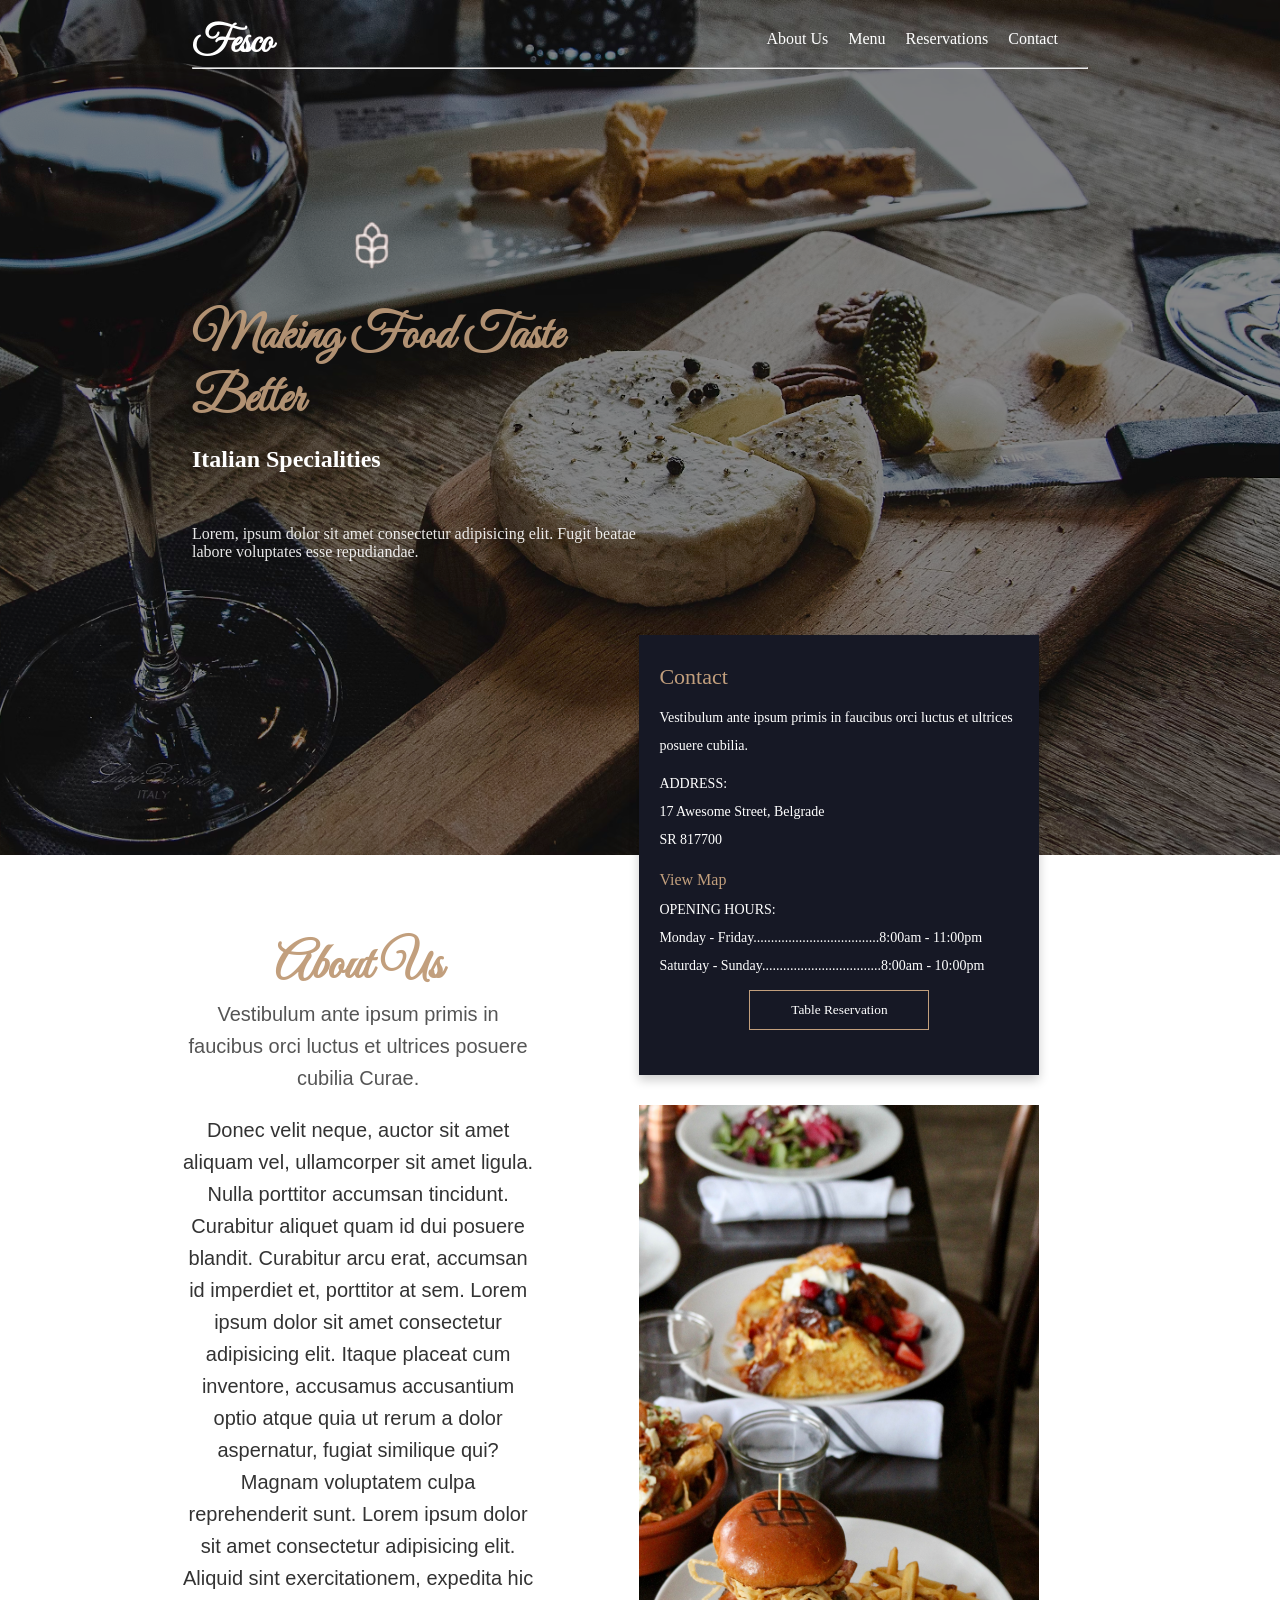
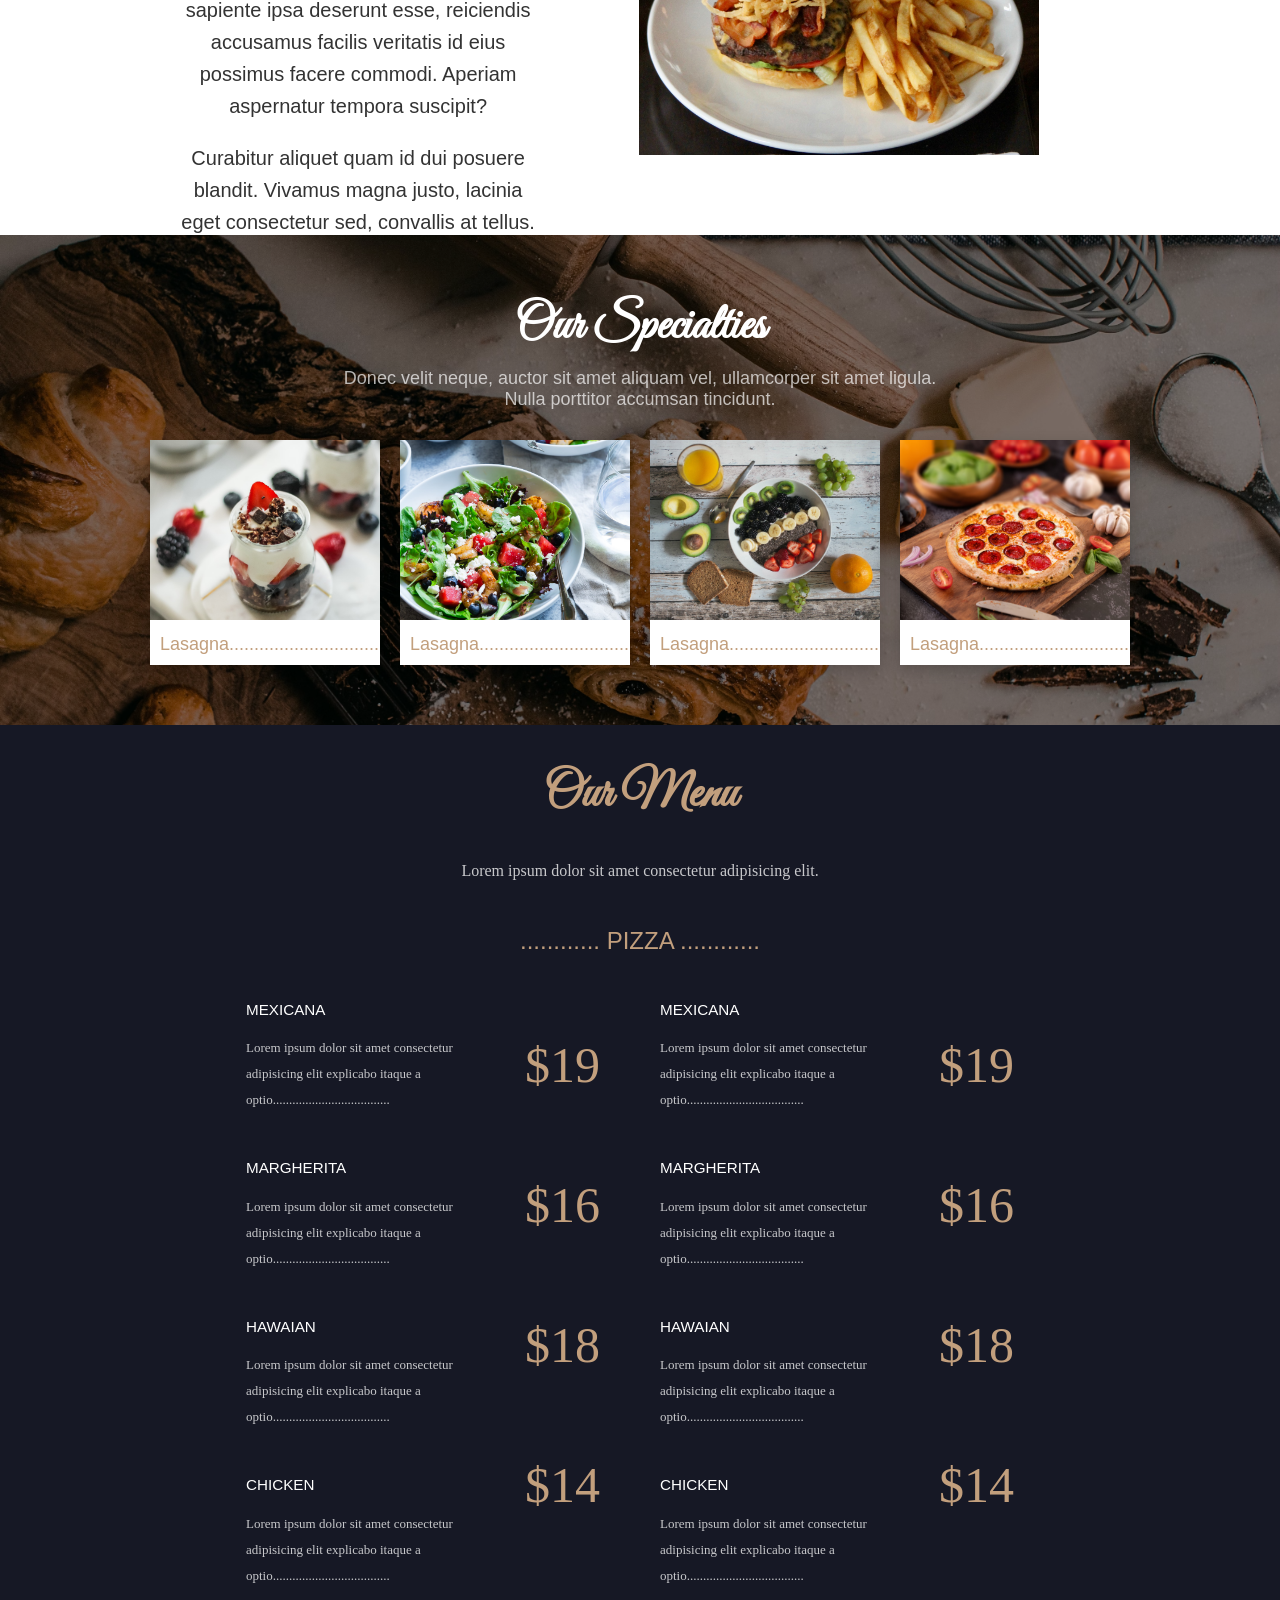
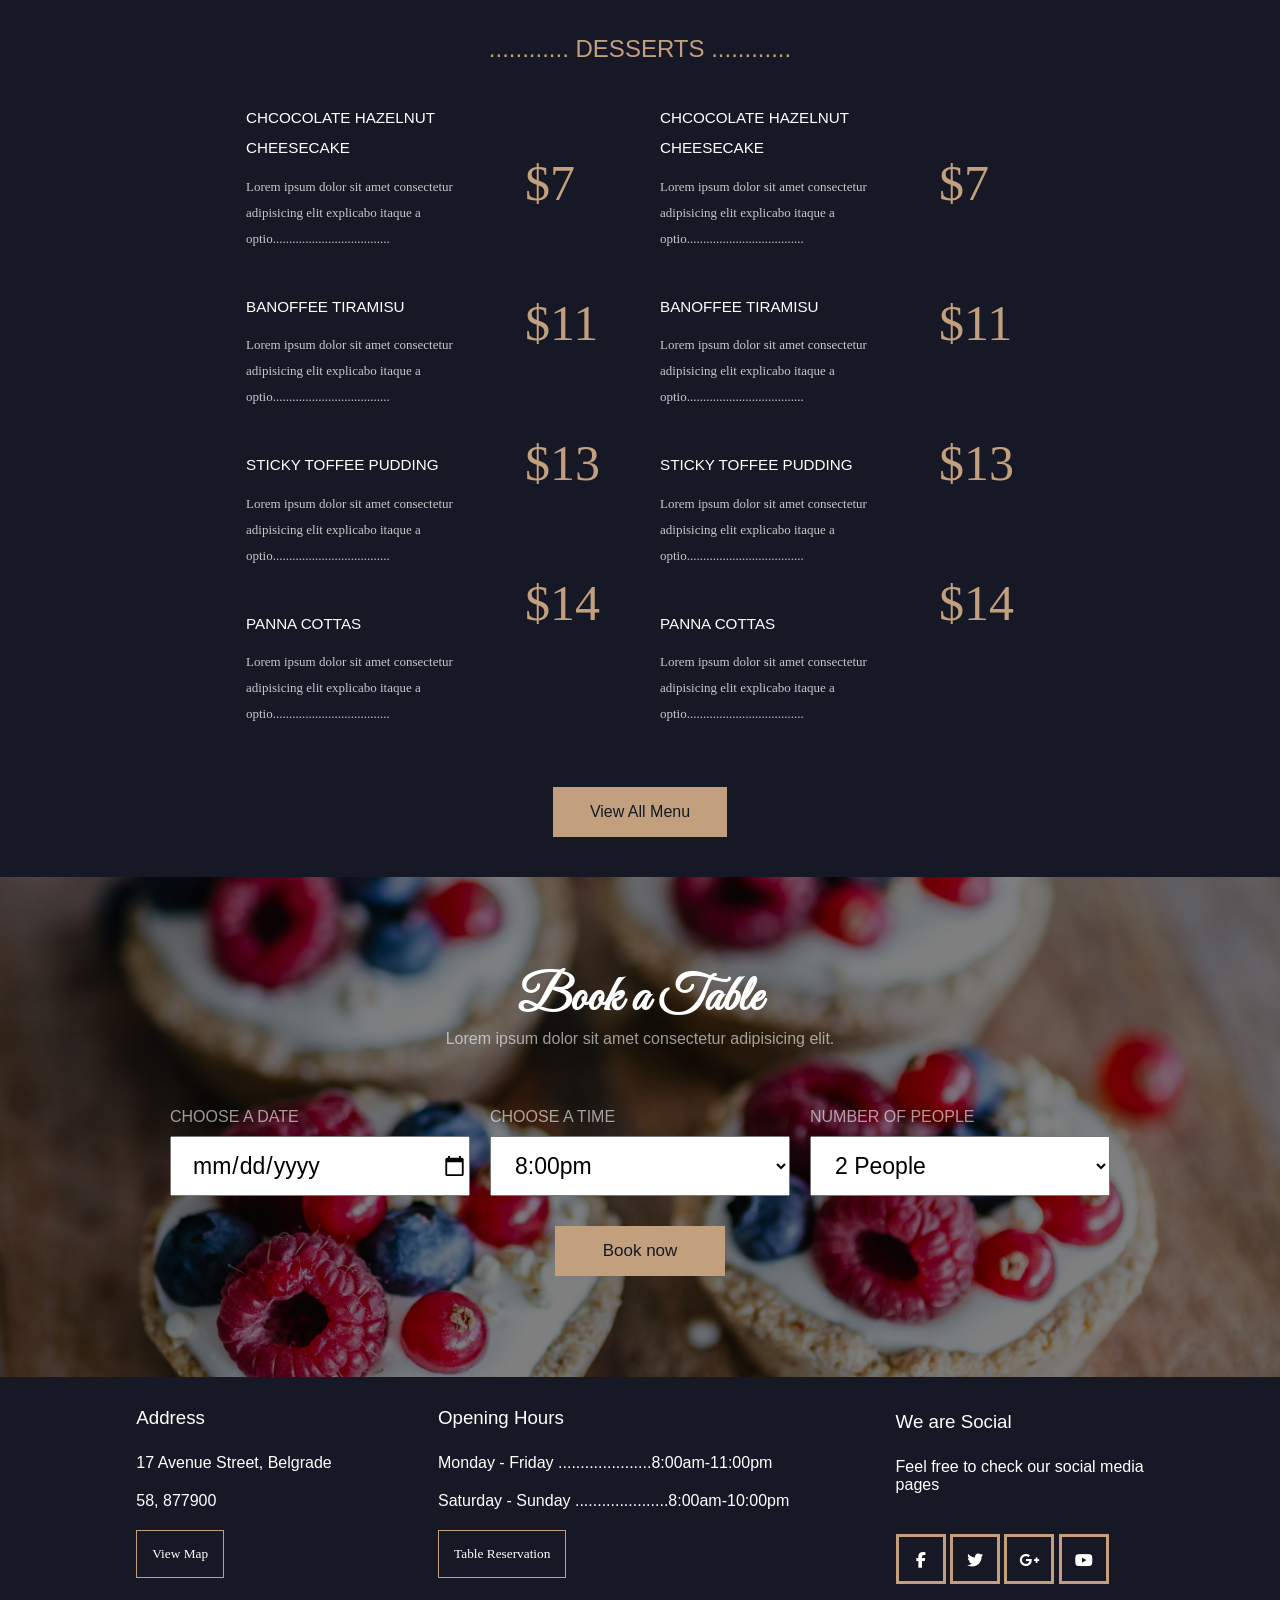
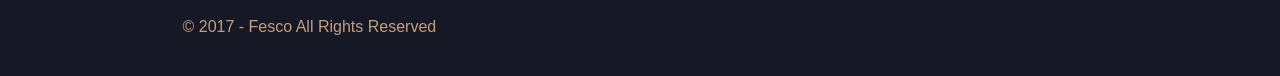
<file: Self_Summative/index.html>
<!DOCTYPE html>
<html lang="en">
<head>
    <meta charset="UTF-8">
    <meta name="viewport" content="width=device-width, initial-scale=1.0">
    <title>Fesco - Restaurant</title>
    <link rel="stylesheet" href="style.css">
    <link rel="stylesheet" href="https://cdnjs.cloudflare.com/ajax/libs/font-awesome/6.7.2/css/all.min.css">
    <link href="https://fonts.googleapis.com/css2?family=Great+Vibes&family=Playfair+Display:wght@400;700&family=Montserrat:wght@300;400;700&family=EB+Garamond:wght@400;700&display=swap" rel="stylesheet">
</head>
<body>
    <div class="container">
        <header>
            <div class="topheader">
                <h2>Fesco</h2>
            <nav>
                <ul>
                    <li><a href="#about">About Us</a></li>
                    <li><a href="#menu">Menu</a></li>
                    <li><a href="#reservation">Reservations</a></li>
                    <li><a href="#contact">Contact</a></li>
                </ul>
            </nav>
            </div>
            <hr>
            <div class="bottomheader">
                <img src="images/Screenshot_2025-03-27_at_11.08.15_AM-removebg-preview.png" alt="logo">
                <h1>Making Food Taste Better</h1>
                <h2>Italian Specialities</h2>
                <p>Lorem, ipsum dolor sit amet consectetur adipisicing elit. Fugit beatae labore voluptates esse repudiandae.
                </p>
            </div>
        </header>
        <div class="sections">
            <section id="about">
                <div class="about-container">
                    <div class="about-text">
                        <h1>About Us</h1>
                        <p class="subtitle">
                            Vestibulum ante ipsum primis in faucibus orci luctus et ultrices posuere cubilia Curae.
                        </p>
                        <p>
                            Donec velit neque, auctor sit amet aliquam vel, ullamcorper sit amet ligula. Nulla porttitor
                            accumsan tincidunt. Curabitur aliquet quam id dui posuere blandit. Curabitur arcu erat,
                            accumsan id imperdiet et, porttitor at sem. Lorem ipsum dolor sit amet consectetur adipisicing elit.
                            Itaque placeat cum inventore, accusamus accusantium optio atque quia ut rerum a dolor aspernatur,
                            fugiat similique qui? Magnam voluptatem culpa reprehenderit sunt. Lorem ipsum dolor sit amet consectetur
                            adipisicing elit. Aliquid sint exercitationem, expedita hic sapiente ipsa deserunt esse, reiciendis
                            accusamus facilis veritatis id eius possimus facere commodi. Aperiam aspernatur tempora suscipit?
                        </p>
                        <p class="footertext">
                            Curabitur aliquet quam id dui posuere blandit. Vivamus magna justo, lacinia eget consectetur sed, convallis at tellus.
                        </p>
                    </div>
            
                    <div class="about-sidebar">
                        <div class="contact-card" id="contact">
                            <h2>Contact</h2>
                            <p>Vestibulum ante ipsum primis in faucibus orci luctus et ultrices posuere cubilia.</p>
                            <p>ADDRESS:
                                <br>
                                17 Awesome Street, Belgrade
                                <br>
                                SR 817700</p>
                                <a href="https://www.google.com/maps">View Map</a>
                            <p>OPENING HOURS:
                                <br>
                                Monday - Friday....................................8:00am - 11:00pm
                                <br>
                                Saturday - Sunday..................................8:00am - 10:00pm
                            </p>
                            <button><a href="#reservation">Table Reservation</a></button>
                        </div>
                        <img src="images/foodboard2.avif" alt="Food Board">
                    </div>
                </div>
            </section>
            
            <section id="specialties">
                <div class="specialties-header">
                    <h1>Our Specialties</h1>
                    <p>Donec velit neque, auctor sit amet aliquam vel, ullamcorper sit amet ligula. Nulla porttitor accumsan tincidunt.</p>
                </div>
            
                <div class="specialties-grid">
                    <div class="specialty-item">
                        <img src="images/dessert.avif" alt="Dessert">
                        <div class="specialty-info">
                            <p class="dish-name">Lasagna..............................</p>
                            <p class="dish-price">19.99$</p>
                        </div>
                    </div>
            
                    <div class="specialty-item">
                        <img src="images/salad.avif" alt="Salad">
                        <div class="specialty-info">
                            <p class="dish-name">Lasagna..............................</p>
                            <p class="dish-price">19.99$</p>
                        </div>
                    </div>
            
                    <div class="specialty-item">
                        <img src="images/fruits.avif" alt="Bruschetta">
                        <div class="specialty-info">
                            <p class="dish-name">Lasagna..............................</p>
                            <p class="dish-price">19.99$</p>
                        </div>
                    </div>
            
                    <div class="specialty-item">
                        <img src="images/pizza.avif" alt="Pizza">
                        <div class="specialty-info">
                            <p class="dish-name">Lasagna..............................</p>
                            <p class="dish-price">19.99$</p>
                        </div>
                    </div>
                </div>
            </section>            
            <section id="menu">
                <h1>Our Menu</h1>
                <p>Lorem ipsum dolor sit amet consectetur adipisicing elit.</p>

               <div class="food">
                <h2>............ Pizza ............</h2>
                <div class="pizza">
                    <ul class="list-one">
                        <li>
                            <h3>
                                Mexicana
                            </h3>
                            <p>
                                Lorem ipsum dolor sit amet consectetur adipisicing elit explicabo itaque a optio....................................
                            </p>
                        </li>
                        <li>
                            <h3>
                                Margherita
                            </h3>
                            <p>
                                Lorem ipsum dolor sit amet consectetur adipisicing elit explicabo itaque a optio....................................
                            </p>
                        </li>
                        <li>
                            <h3>
                                Hawaian
                            </h3>
                            <p>
                                Lorem ipsum dolor sit amet consectetur adipisicing elit explicabo itaque a optio....................................
                            </p>
                        </li>
                        <li>
                            <h3>
                                Chicken
                            </h3>
                            <p>
                                Lorem ipsum dolor sit amet consectetur adipisicing elit explicabo itaque a optio....................................
                            </p>
                        </li>
                    </ul>
                    <ul class="prices">
                        <li>$19</li>
                        <li>$16</li>
                        <li>$18</li>
                        <li>$14</li>
                    </ul>
                    <ul class="list-one">
                        <li>
                            <h3>
                                Mexicana
                            </h3>
                            <p>
                                Lorem ipsum dolor sit amet consectetur adipisicing elit explicabo itaque a optio....................................
                            </p>
                        </li>
                        <li>
                            <h3>
                                Margherita
                            </h3>
                            <p>
                                Lorem ipsum dolor sit amet consectetur adipisicing elit explicabo itaque a optio....................................
                            </p>
                        </li>
                        <li>
                            <h3>
                                Hawaian
                            </h3>
                            <p>
                                Lorem ipsum dolor sit amet consectetur adipisicing elit explicabo itaque a optio....................................
                            </p>
                        </li>
                        <li>
                            <h3>
                                Chicken
                            </h3>
                            <p>
                                Lorem ipsum dolor sit amet consectetur adipisicing elit explicabo itaque a optio....................................
                            </p>
                        </li>
                    </ul>
                    <ul class="prices">
                        <li>$19</li>
                        <li>$16</li>
                        <li>$18</li>
                        <li>$14</li>
                    </ul>
                </div>
                <h2>............ Desserts ............</h2>
                <div class="dessert">
                    <ul class="list-one">
                        <li>
                            <h3>
                                Chcocolate Hazelnut Cheesecake
                            </h3>
                            <p>
                                Lorem ipsum dolor sit amet consectetur adipisicing elit explicabo itaque a optio....................................
                            </p>
                        </li>
                        <li>
                            <h3>
                                Banoffee Tiramisu
                            </h3>
                            <p>
                                Lorem ipsum dolor sit amet consectetur adipisicing elit explicabo itaque a optio....................................
                            </p>
                        </li>
                        <li>
                            <h3>
                                Sticky Toffee Pudding
                            </h3>
                            <p>
                                Lorem ipsum dolor sit amet consectetur adipisicing elit explicabo itaque a optio....................................
                            </p>
                        </li>
                        <li>
                            <h3>
                                Panna Cottas
                            </h3>
                            <p>
                                Lorem ipsum dolor sit amet consectetur adipisicing elit explicabo itaque a optio....................................
                            </p>
                        </li>
                    </ul>
                    <ul class="prices">
                        <li>$7</li>
                        <li>$11</li>
                        <li>$13</li>
                        <li>$14</li>
                    </ul>
                    <ul class="list-one">
                        <li>
                            <h3>
                                Chcocolate Hazelnut Cheesecake
                            </h3>
                            <p>
                                Lorem ipsum dolor sit amet consectetur adipisicing elit explicabo itaque a optio....................................
                            </p>
                        </li>
                        <li>
                            <h3>
                                Banoffee Tiramisu
                            </h3>
                            <p>
                                Lorem ipsum dolor sit amet consectetur adipisicing elit explicabo itaque a optio....................................
                            </p>
                        </li>
                        <li>
                            <h3>
                                Sticky Toffee Pudding
                            </h3>
                            <p>
                                Lorem ipsum dolor sit amet consectetur adipisicing elit explicabo itaque a optio....................................
                            </p>
                        </li>
                        <li>
                            <h3>
                                Panna Cottas
                            </h3>
                            <p>
                                Lorem ipsum dolor sit amet consectetur adipisicing elit explicabo itaque a optio....................................
                            </p>
                        </li>
                    </ul>
                    <ul class="prices">
                        <li>$7</li>
                        <li>$11</li>
                        <li>$13</li>
                        <li>$14</li>
                    </ul>
                </div>
               </div>
               <button>View All Menu</button>
            </section>

            <section id="reservation">
                <h1>Book a Table</h1>
                <p>Lorem ipsum dolor sit amet consectetur adipisicing elit.
                </p>
                <form>
                    <div class="form-group">
                        <div class="label-container">
                            <label for="date">Choose a Date</label>
                            <label for="select">Choose a Time</label>
                            <label for="select">Number of People</label>
                        </div>
                        <div class="input-container">
                            <input type="date">
                        <select name="time" id="time">
                            <option>8:00pm</option>
                            <option>10:00pm</option>
                            <option>8:00am</option>
                            <option>10:00am</option>
                            <option>12:00pm</option>
                            <option>2:00pm</option>
                            <option>4:00pm</option>
                            <option>6:00pm</option>
                        </select>
                        <select name="peope" id="people">
                            <option>2 People</option>
                            <option>3 People</option>
                            <option>4 People</option>
                            <option>5 People</option>
                            <option>6 People</option>
                            <option>1 Person</option>
                        </select>
                        </div>
                    </div>
                    <a href="#book-now"><button>Book now</button></a>
                </form>
            </section>
        </div>
        <footer>
            <div class="footer-content">
                <div class="address">
                    <h3>Address</h3>
                    <p>17 Avenue Street, Belgrade</p>
                    <p>58, 877900</p>
                    <a href="https://www.google.com/maps" target="_blank"><button>View Map</button></a>
                </div>
                <div class="hours">
                    <h3>Opening Hours</h3>
                    <p>Monday - Friday
                        .....................8:00am-11:00pm
                    </p>
                    <p>Saturday - Sunday
                        .....................8:00am-10:00pm
                    </p>
                    <a href="#reservation"><button>Table Reservation</button></a>
                </div>
                <div class="socials">
                    <h3>We are Social</h3>
                    <p>Feel free to check our social media
                        <br>
                        pages
                    </p>
                    <a href="https://www.facebook.com/" target="_blank"><i class="fa-brands fa-facebook-f"></i></a>
                    <a href="https://x.com/" target="_blank"><i class="fa-brands fa-twitter"></i></a>
                    <a href="https://support.google.com/answer/2451065?hl=en" target="_blank"><i class="fa-brands fa-google-plus-g"></i></a>
                    <a href="https://www.youtube.com/"><i class="fa-brands fa-youtube" target="_blank"></i></a>
                </div>
            </div>
            <div class="copyright">
                <p>© 2017 - Fesco All Rights Reserved</p>
            </div>
        </footer>
    </div>
</body>
</html>
</file>
<file: Self_Summative/style.css>
/* layout */
*{
    box-sizing: border-box;
    margin: 0;
    padding: 0;
}
body{
    display: flex;
    flex-direction: column;
    margin: 0px;
    padding: 0px;
    box-sizing: border-box;
    min-height: 100vh;
    font-family: 'Gill Sans', 'Gill Sans MT', Calibri, 'Trebuchet MS', sans-serif;
}

h1{
    font-size: 50px;
    color: #c29f7d;
    font-family: 'Great Vibes', cursive;
}

p{
    font-weight: 100;
    font-stretch: expanded;
}

button{
    font-family: 'Times New Roman', Times, serif;
}
a{
    font-family: 'Times New Roman', Times, serif;
}

/* header section */
header{
    background-image: url(images/board.avif);
    background-position: 100%;
    background-repeat: no-repeat;
    background-size: cover;
    height: 95vh;
    position: relative;
    padding: 20px;
    padding-left: 15%;
    padding-right: 15%;
    color: white;
    font-family: 'Times New Roman', Times, serif;
    z-index: 0;


    .topheader{
        display: flex;
        justify-content: space-between;
        ul{
            display: flex;
            margin-right: 20px;
            li{
                list-style: none;
                display: flex;
                padding: 10px;      
                a{
                    text-decoration: none;
                    color: white;
                    transition: color 0.3s ease-in-out;
                }
            }
        }
        h2{
            font-family: 'Great Vibes', cursive;
            font-weight: bolder;
            font-size: 38px;
        }
}
    .bottomheader{
        margin-top: 120px;
        width: 50%;
        display: flex;
        gap: 15px;
        flex-direction: column;
        h1{
            color: #c29f7d;
            margin: 0px;
            opacity: 90%;
        }

        p{
            margin-top: 37px;
            opacity: 90%;
        }
        img{
            width: 110px;
            height: auto;
            margin-bottom: 0;
            align-items: center;
            justify-content: center;
            margin-left: 30%;
           
        }
    }
}

header::before {
    content: "";
    position: absolute;
    top: 0;
    left: 0;
    width: 100%;
    height: 100%;
    background: rgba(0, 0, 0, 0.414);
    z-index: -1;
}

/* section's layout */
section{
    margin: 80px;
    text-align: center;
}


#about{
    padding: 80px 10%;
    margin: 0;
    background-color: white;

    .about-container{
        display: flex;
        justify-content: space-evenly;
        align-items: flex-start;
        gap: 10%;
    
        .about-text{
            flex: 1;
            max-width: 600px;
            margin-left: 5%;
            
            h2{
                font-size: 36px;
                color: #c29f7d;
                text-transform: uppercase;
                margin-bottom: 10px;
            }
            .subtitle{
                font-size: 20px;
                color: #555;
                margin-bottom: 20px;
            }
            .footertext{
                margin-top: 20px;
            }
            p{
                font-size: 20px;
                color: #333;
                line-height: 1.6;
            }
        }
        
        
        .about-sidebar {
            display: flex;
            flex-direction: column;
            gap: 30px;
            font-family: 'Times New Roman', Times, serif;
            font-weight: 100;
            margin-right: 11%;

            h2{
                color: #c29f7d;
            }
        }
        
        .contact-card {
            background-color: #161825;
            color: white;
            padding: 20px;
            height: 440px;
            width: 400px;
            box-shadow: 0 5px 10px rgba(0, 0, 0, 0.2);
            line-height: 2;
            transform: translateY(-300px);
        
            h2 {
                font-size: 22px;
                color: #c29f7d;
                margin-bottom: 5px;
                font-weight: 50;
                font-family: 'Times New Roman', Times, serif;
                text-align: left;
               
            }
        
            p {
                font-size: 14px;
                margin-bottom: 10px;
                text-align: left;
            }
        
            a {
                color: #c29f7d;
                text-decoration: none;
                text-align: left;
                display: block;
                
            }
            button {
                background-color: transparent;
                border-style: solid;
                border-width: 1px;
                border-color: #c29f7d;
                color: white;
                padding: 10px;
                width: 50%;
                text-align: center;
                transition: 0.3s ease;
                justify-content: center;
                align-items: center;
                text-align: center;
                height: 40px;
                font-size: 26;
                transition: background-color 0.3s ease, color 0.3s ease;

                a{
                    color: white;
                    text-align: center;
                    font-size: 26;
                }
            }
        }
        .about-sidebar img {
            width: 400px;
            height: 650px;
            transform: translateY(-300px);
            
        }
    }
}

#specialties {
    background-image: url('images/special.avif');
    background-size: cover;
    background-position: center;
    text-align: center;
    padding: 60px 20px;
    color: white;
    position: relative;
    margin: 0;
    margin-top: -300px;

    .specialties-header{
        h1{
            color: #ffffff;
            margin-bottom: 10px;
        }
        
        p {
            font-size: 18px;
            max-width: 600px;
            margin: 0 auto 30px;
            color: rgba(255, 255, 255, 0.689);
        }
    }

    .specialties-header,
.specialties-grid {
    position: relative;
    z-index: 1;
}

.specialties-grid {
    display: flex;
    justify-content: center;
    gap: 20px;
    flex-wrap: wrap;
}

.specialty-item {
    background: white;
    overflow: hidden;
    width: 230px;
    text-align: center;
    box-shadow: 0 5px 15px rgba(0, 0, 0, 0.2);
    transition: transform 0.3s ease; 
    img {
        width: 100%;
        height: 180px;
        object-fit: cover
    }
}

.specialty-info {
    background: white;
    padding: 10px;
    font-size: 18px;
    display: flex;
    justify-content: space-between;
    align-items: center;
    font-weight: bold;
    color: #c29f7d;
}
}

/* Dark overlay */
#specialties::before {
    content: "";
    position: absolute;
    top: 0;
    left: 0;
    width: 100%;
    height: 100%;
    background: rgba(0, 0, 0, 0.5);
    z-index: 0;
}


#menu{
    background-color: #161825;
    color: rgba(255, 255, 255, 0.759);
    padding: 20px;
    margin: 0;
    align-items: center;
    justify-content: center;
    line-height: 2;

    .food{
        display: flex;
        flex-direction: column;
        text-align: left;
        padding: 20px;
        align-items: center;
        justify-content: center;
        margin-left: 15%;
        margin-right: 15%;

        ul{
            li{
                padding: 20px;
            }
        }
    }
    .prices{
        color: #c29f7d;
        padding: 20px;
        padding-bottom: 60px;
        font-size: 50px;
        font-family: 'Times New Roman', Times, serif;

        ul li{
            display: flex;
            flex-direction: column;
            gap: 15px;
            padding-bottom: 15px;
            margin-bottom: 15px;
        }
        
    }

    h2{
        padding: 10px;
        color: #c29f7d;
    }
    h2, h3{
        text-transform: uppercase;
        font-weight: lighter;
    }
    h3{
        color: #ffffff;
    }
    ul{
        li{
            list-style: none;
        }
    }
    .list-one{
        font-size: small;
    }
    .pizza, .dessert{
        display: flex;
    }

    .dessert{
    .prices{
        margin-top: 10px;
    }
    }
    button{
        background-color: #c29f7d;
        color: #161825;
        padding: 14px 30px;
        margin-top: -80px;
        margin-bottom: 60px;
        border-style: solid;
        border-width: 0.5;
        border-color: #c29f7d;
        margin: 20px;
        width: 14%;
        height: 50px;
        font-size: 16px;
        font-family: 'Gill Sans', 'Gill Sans MT', Calibri, 'Trebuchet MS', sans-serif;
        transition: background-color 0.3s ease, color 0.3s ease;
    }
    p{
        font-family: 'Times New Roman', Times, serif;
        margin-top: 10px;
    }
}

#reservation{
    background-image: url(images/ella-olsson-c5CqyeFZlHM-unsplash.jpg);
    background-repeat: no-repeat;
    background-position: 100%;
    background-size: cover;
    margin: 0;
    height: 500px;
    padding: 20px;
    color: rgba(255, 255, 255, 0.589);
    position: relative;
    z-index: 1;
    padding-top: 90px;

    h1{
        color: white;
    }

    form{
        display: flex;
        flex-direction: column;
        align-items: center;
        justify-content: center;
        padding: 30px;
        margin: 30px;

        label{
            font-family: 'Gill Sans', 'Gill Sans MT', Calibri, 'Trebuchet MS', sans-serif;
            text-transform: uppercase;
            font-weight: 10;
            text-align: left;

        }

        input, select{
            height: 60px;
            font-size: 23px;
            padding-left: 20px;
            font-family: 'Gill Sans', 'Gill Sans MT', Calibri, 'Trebuchet MS', sans-serif;
            font-weight: 400;
        }

        button{
            background-color: #c29f7d;
            border-style: solid;
            border-color: #c29f7d;
            border-width: 2px;
            color: #161825;
            height: 50px;
            width: 170px;
            font-family: 'Gill Sans', 'Gill Sans MT', Calibri, 'Trebuchet MS', sans-serif;
            font-size: 17px;
            margin: 30px;
            margin-bottom: 60px;
            transition: background-color 0.3s ease, color 0.3s ease;
        }

        .form-group{
            display: flex;
            flex-direction: column;
            align-items: center;
            text-align: center;
        }

        .label-container {
            display: flex;
            justify-content: center;
            gap: 20px;
            width: 100%;
        }

        .input-container {
            display: flex;
            justify-content: center;
            gap: 20px;
            width: 100%;
            margin-top: 10px;
        }

        .label-container label,
        .input-container select,
        .input-container input {
            width: 300px;
        }
    }
}

#reservation::before {
    content: "";
    position: absolute;
    top: 0;
    left: 0;
    width: 100%;
    height: 100%;
    background: rgba(0, 0, 0, 0.5); 
    z-index: -1;
}


/* footer layout */
footer{
    display: flex;
    background-color: #161825;
    color: white;
    justify-content: space-evenly;
    padding-right: 20%;
    padding: 30px;
    flex-direction: column;

    h3{
        padding-bottom: 15px;
        font-weight: lighter;
    }
    p{
        padding: 10px 0px;
    }
    .footer-content {
        display: flex;
        justify-content: space-evenly;
        align-items: center;
        width: 100%;
        padding-bottom: 20px;
    }
    button{
        margin: 10px 0;
        padding: 15px;
        background-color: #161825;
        color: white;
        border-style: solid;
        border-width: 1px;
        border-color: #c29f7d;
        transition: background-color 0.3s ease, color 0.3s ease;
    }

    i{
        color: white;
        width: 50px;
        height: 50px;
        border-style: solid;
        border-color: #c29f7d;
        align-items: center;
        justify-content: center;
        text-align: center;
        padding-top: 15px;
        margin-top: 30px;
        transition: background-color 0.3s ease, color 0.3s ease;
    }
    .copyright{
        text-align: left;  /* Align text to the left */
        padding-left: 12.5%;
        color: #c29f7d;
    }
    
}


/* hover section */

/* nav bar hover */
.topheader ul li a:hover {
    color: #161825 !important;
    text-decoration: underline !important;
}

/* contact hover  */
.contact-card button:hover{
    background-color: #c29f7d !important;
}

.specialty-item:hover {
    transform: translateY(-8px);
}
.contact-card button:hover {
    background-color: white;
    color: #161825;
}

#menu button:hover{
    background-color: #16182500;
    color: #c29f7d;
}

#reservation button:hover{
    background-color: #16182500;
    color: #c29f7d;
}

footer button:hover{
    background-color: #c29f7d;
    color: #161825;
}

footer i:hover{
    background-color: #c29f7d;
    color: #161825;
}
</file>
